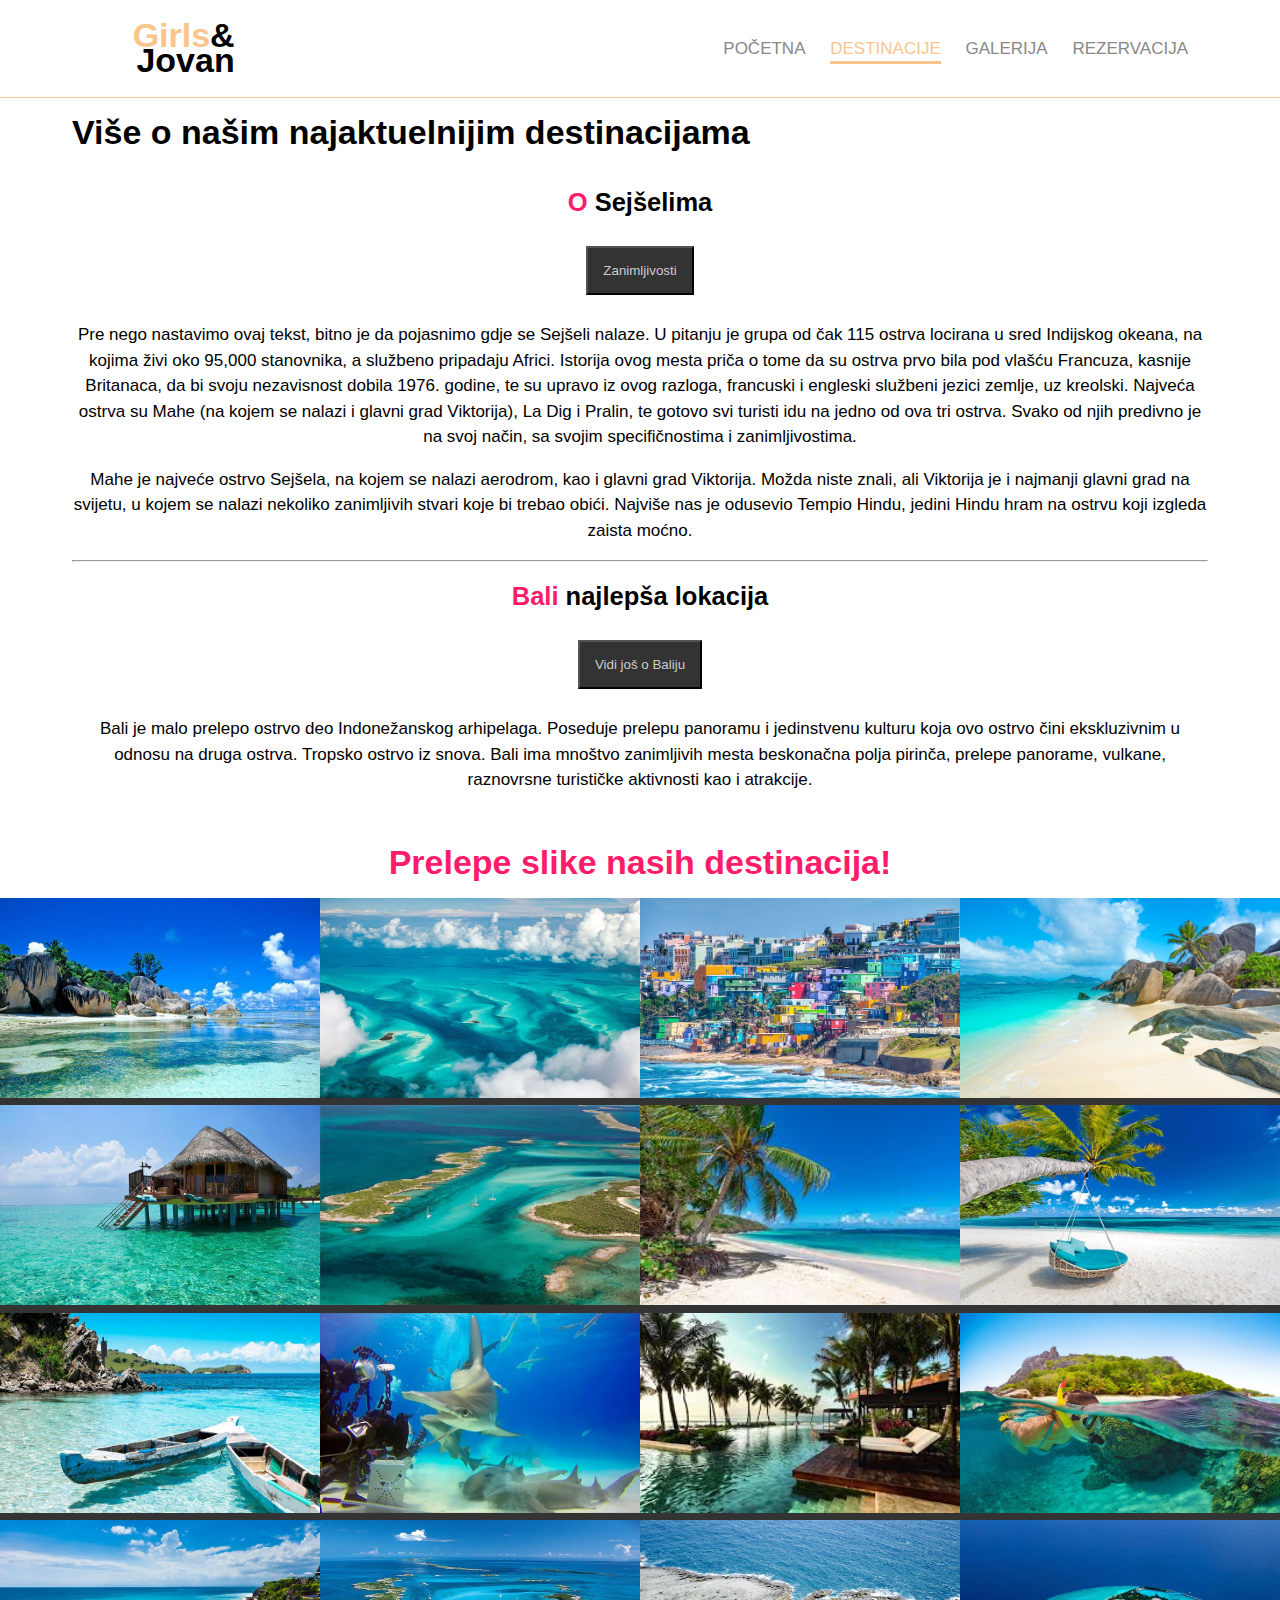
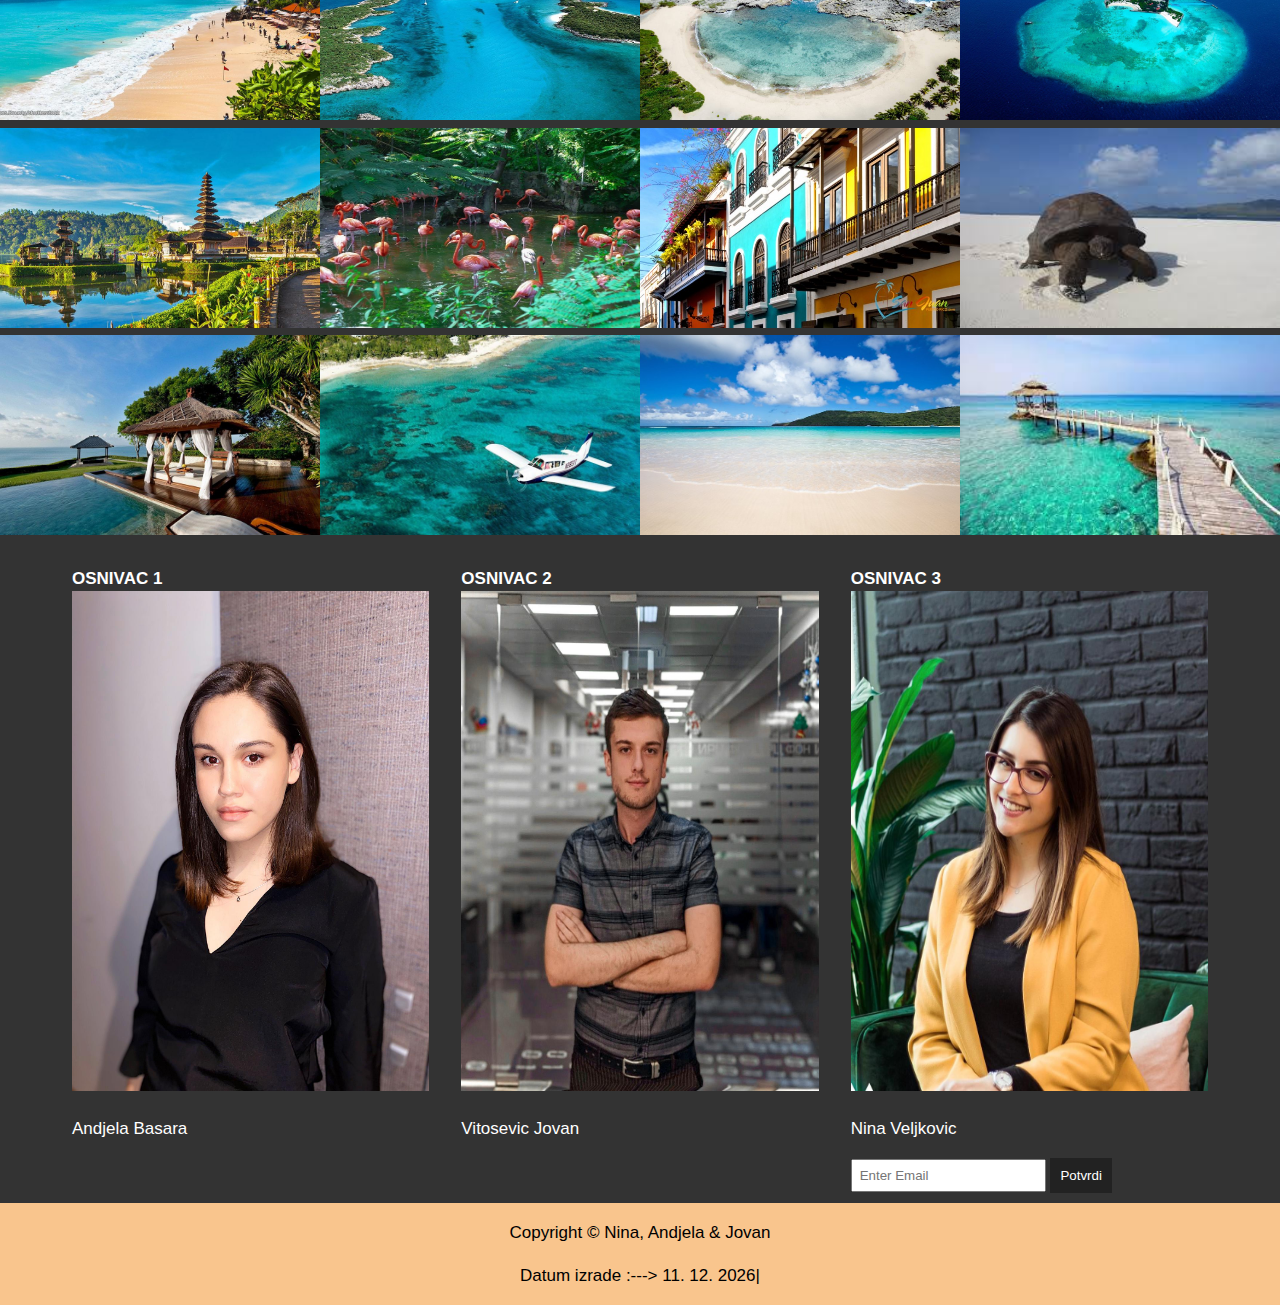
<file: about.html>
<!DOCTYPE html>
<html>
  <head>
    <meta charset="utf-8">
    <title>Girls & Jovan| Destinacije</title>
    <link rel="shorcut icon" href="images/logo.ico">
    <link rel="stylesheet" href="css/flexboxgrid.css">
    <link rel="stylesheet" href="css/font-awesome.css">
    <link rel="stylesheet" href="css/style.css">
  </head>
  <body>
    <!-- HEADER -->
    <header id="main-header">
      <div class="container">
        <div class="row end-sm end-md end-lg center-xs middle-xs middle-sm middle-md middle-lg">
          <div class="col-xs-12 col-sm-2 col-md-2 col-lg-2">
            <h1><span class="primary-text">Girls</span>& Jovan</h1>
          </div>
          <div class="col-xs-12 col-sm-10 col-md-10 col-lg-10">
            <nav id="navbar">
              <ul>
                <li><a href="index.html">Početna</a></li>
                <li class="current"><a href="about.html">Destinacije</a></li>
                <li><a href="gallery.html">Galerija</a></li>
                <li><a href="contact.html">Rezervacija</a></li>
              </ul>
            </nav>
          </div>
        </div>
      </div>
    </header>

    <!-- SUBHEADER -->
    <section id="subheader">
      <div class="container">
        <div class="row">
          <div class="col-xs-12 col-sm-12 col-md-12 col-lg-12">
            <h1>Više o našim najaktuelnijim destinacijama</h1>
          </div>
        </div>
      </div>
    </section>

    <!-- MAIN PAGE -->
    <section id="page" class="about">
      <div class="container">
        <div class="row center-xs center-sm center-md center-lg">
          <div class="col-xs-12 col-sm-12 col-md-12 col-lg-12">
            <h2><span class="primary-text"style="color: #ff1b6b;">O</span> Sejšelima</h2>
            <button id = "ajde" class="pristupi" name="button" type="button">Zanimljivosti</button>
            <p class="pojava">Pre nego nastavimo ovaj tekst, bitno je da pojasnimo gdje se Sejšeli nalaze. U pitanju je grupa od čak 115 ostrva locirana u sred Indijskog okeana, na kojima živi oko 95,000 stanovnika, a službeno pripadaju Africi. Istorija ovog mesta priča o tome da su ostrva prvo bila pod vlašću Francuza, kasnije Britanaca, da bi svoju nezavisnost dobila 1976. godine, te su upravo iz ovog razloga, francuski i engleski službeni jezici zemlje, uz kreolski.
              Najveća ostrva su Mahe (na kojem se nalazi i glavni grad Viktorija), La Dig i Pralin, te gotovo svi turisti idu na jedno od ova tri ostrva. Svako od njih predivno je na svoj način, sa svojim specifičnostima i zanimljivostima.</p>
            <p>Mahe je najveće ostrvo Sejšela, na kojem se nalazi aerodrom, kao i glavni grad Viktorija. Možda niste znali, ali Viktorija je i najmanji glavni grad na svijetu, u kojem se nalazi nekoliko zanimljivih stvari koje bi trebao obići. Najviše nas je odusevio Tempio Hindu, jedini Hindu hram na ostrvu koji izgleda zaista moćno.</p>
            <hr>
            <h2><span class="primary-text" style="color: #ff1b6b;">Bali</span> najlepša lokacija</h2>
            <button id = "molim_te" class="pristupi" name="button" type="button">Vidi još o Baliju</button>
            <p class="pojavaDva" style="display: none;">Pored toga ima i prelepu dzunglu, dugačke peščane plaže, toplu kristalno čistu vodu, prelepe talase i izuzetno ljubazne ljude. Ovde ljudi predstavljaju svakodnevne zajedničke rituale i mnoštvo stvari iz svog svakodnevnog života što će učiniti vaš odmor nezaboravnim. Bali ostrvo Boga u raju kako tamo kažu. pored toga savršena je turistička destinacija da uživate u odmoru sa svojom porodicom kao i sa prijateljima. Ovaj tropski raj ima jedinstvenu mešavinu modernih turističkih objekata u kombinaciji sa bogatom prošlošću. Ljudi odavde su ponosni što su sačuvali svoju jedinstvenu hinduističku kulturu uprkos dominaciji Islama širom Indonezije. Na zapadnoj strani ostrva možemo naći neke od najboljih plaža za surfovanje za sve one koje vole jahanje na talasima i sve one koji žele aktivan odmor. Dok na istočnoj strani ostrva je raj za porodice sa prelepim belim peščanim plažama i prelepim morima.</p>
            <p>Bali je malo prelepo ostrvo deo Indonežanskog arhipelaga. Poseduje prelepu panoramu i jedinstvenu kulturu koja ovo ostrvo čini ekskluzivnim u odnosu na druga ostrva. Tropsko ostrvo iz snova. Bali ima mnoštvo zanimljivih mesta beskonačna polja pirinča, prelepe panorame, vulkane, raznovrsne turističke aktivnosti kao i atrakcije.</p>
          </div>
        </div>
      </div>
    </section>

    <div>
      <h1 style="text-align: center; color: #ff1b6b;">Prelepe slike nasih destinacija!</h1>
    </div>

    <div class="row-dva">
      <div class="column">
        <img src="./images/bali1.jfif" style="height: 200px;">
        <img src="./images/bali2.jfif" style="height: 200px;">
        <img src="./images/bali3.jfif" style="height: 200px;">
        <img src="./images/bali4.jfif" style="height: 200px;">
        <img src="./images/bali5.jfif" style="height: 200px;">
        <img src="./images/bali6.jfif" style="height: 200px;">
      </div>
      <div class="column">
        <img src="./images/bahami7.jpg" style="height: 200px;">
        <img src="./images/bahami8.jpg" style="height: 200px;">
        <img src="./images/bahami9.jpg" style="height: 200px;">
        <img src="./images/bahami10.jpg"style="height: 200px;">
        <img src="./images/bahami11.jpg"style="height: 200px;">
        <img src="./images/bahami12.jpg"style="height: 200px;">
      </div>
      <div class="column">
        <img src="./images/puerto1.jpg"style="height: 200px;">
        <img src="./images/puerto2.jfif"style="height: 200px;">
        <img src="./images/puerto3.jfif"style="height: 200px;">
        <img src="./images/puerto4.jpg"style="height: 200px;">
        <img src="./images/puerto5.jpg"style="height: 200px;">
        <img src="./images/puerto6.jpg"style="height: 200px;">
      </div>
      <div class="column">
        <img src="./images/say1.jpg"style="height: 200px;">
        <img src="./images/say2.jpg"style="height: 200px;">
        <img src="./images/say3.jpg"style="height: 200px;">
        <img src="./images/say4.jpeg"style="height: 200px;">
        <img src="./images/say5.jfif"style="height: 200px;">
        <img src="./images/say6.jfif"style="height: 200px;">
      </div>
    </div>

    

    <!-- COMPANY -->
    <section id="company">
      <div class="container">
        <div class="row">
          <div class="col-xs-12 col-sm-4 col-md-4 col-lg-4">
            <h4>Osnivac 1</h4>
            <img src="./images/1.jpeg" alt="" style="height: 500px;">
            <p>Andjela Basara</p>
          </div>
          <div class="col-xs-12 col-sm-4 col-md-4 col-lg-4">
            <h4>Osnivac 2</h4>
            <img src="./images/3.jpeg" alt="" style="height: 500px;">
            <p>Vitosevic Jovan</p>
          </div>
          <div class="col-xs-12 col-sm-4 col-md-4 col-lg-4">
            <h4>Osnivac 3</h4>
            <img src="./images/2.jpeg" alt="" style="height: 500px;">
            <p>Nina Veljkovic</p>
            <form>
              <input type="text" name="email" placeholder="Enter Email" required>
              <button type="submit" name="button">Potvrdi</button>
            </form>
          </div>
        </div>
      </div>
    </section>

    <!-- FOOTER -->
    <footer id="main-footer">
      <div class="container">
        <div class="row center-xs center-sm center-md center-lg">
          <div class="col-xs-12 col-sm-12 col-md-12 col-lg-12">
            <p>Copyright &copy; Nina, Andjela & Jovan</p>
            <p id = "godina"></p> 
          </div>
        </div>
      </div>
    </footer>

    <script src="./js/index.js"></script>

    <script src="https://code.jquery.com/jquery-3.5.1.js" integrity="sha256-QWo7LDvxbWT2tbbQ97B53yJnYU3WhH/C8ycbRAkjPDc=" crossorigin="anonymous"></script>
    <script>
      $(document).ready(function(){      
        $("#ajde").click(function(){
           $(".pojava").hide(1000);
        });

        $("#molim_te").click(function(){
           $(".pojavaDva").show(1000);
        });
      });
    </script>
    <script src="./js/about.js"></script>
  </body>
</html>
</file>
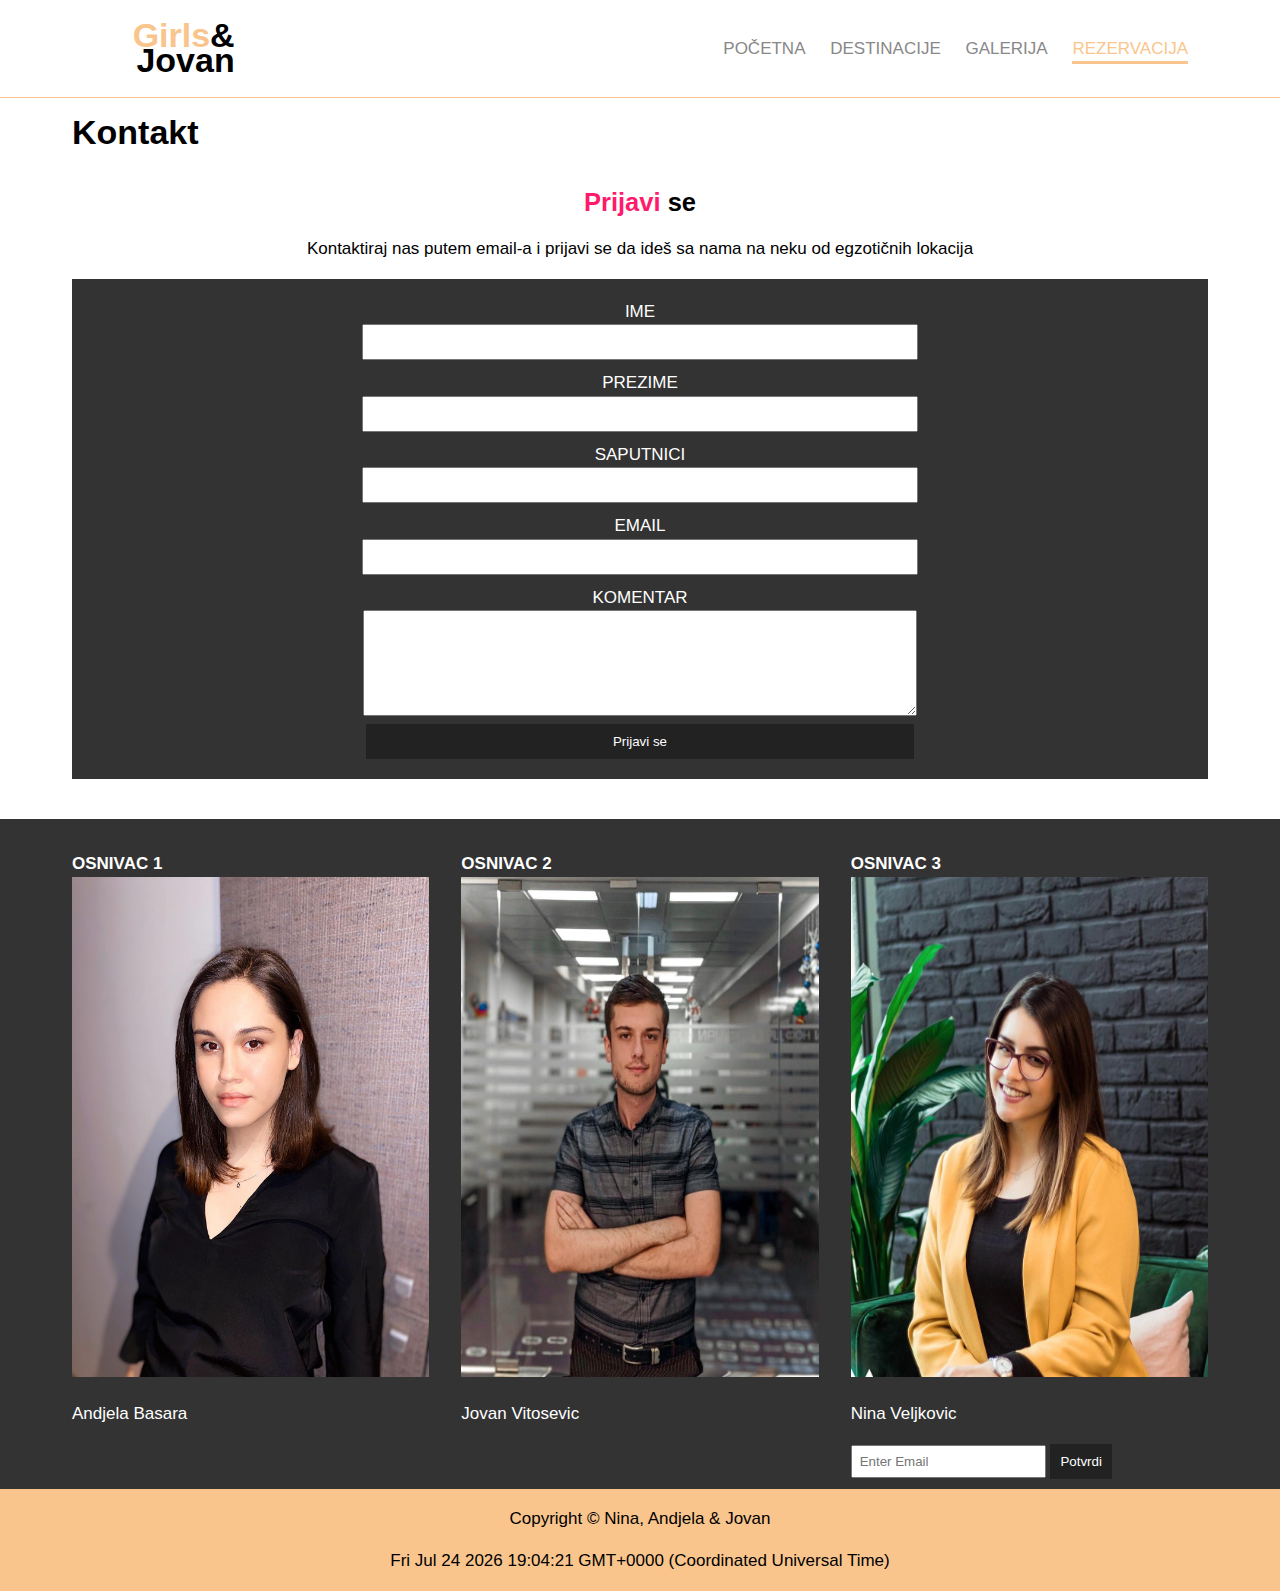
<file: contact.html>
<!DOCTYPE html>
<html>
  <head>
    <meta charset="utf-8">
    <title>Girls & Jovan | Rezervacija</title>
    <link rel="shorcut icon" href="images/logo.ico">
    <link rel="stylesheet" href="css/flexboxgrid.css">
    <link rel="stylesheet" href="css/font-awesome.css">
    <link rel="stylesheet" href="css/style.css">
  </head>
  <body>
    
    <header id="main-header">
      <div class="container">
        <div class="row end-sm end-md end-lg center-xs middle-xs middle-sm middle-md middle-lg">
          <div class="col-xs-12 col-sm-2 col-md-2 col-lg-2">
            <h1><span class="primary-text">Girls</span>& Jovan</h1>
          </div>
          <div class="col-xs-12 col-sm-10 col-md-10 col-lg-10">
            <nav id="navbar">
              <ul>
                <li><a href="index.html">Početna</a></li>
                <li><a href="about.html">Destinacije</a></li>
                <li><a href="gallery.html">Galerija</a></li>
                <li class="current"><a href="contact.html">Rezervacija</a></li>
              </ul>
            </nav>
          </div>
        </div>
      </div>
    </header>

    <!-- SUBHEADER -->
    <section id="subheader">
      <div class="container">
        <div class="row">
          <div class="col-xs-12 col-sm-12 col-md-12 col-lg-12">
            <h1>Kontakt</h1>
          </div>
        </div>
      </div>
    </section>

    <!-- MAIN PAGE -->
    <section id="page" class="contact">
      <div class="container">
        <div class="row center-xs center-sm center-md center-lg">
          <div class="col-xs-12 col-sm-12 col-md-12 col-lg-12">
            <h2><span class="primary-text" style="color: #ff1b6b;">Prijavi </span>se</h2>
            <p>Kontaktiraj nas putem email-a i prijavi se da ideš sa nama na neku od egzotičnih lokacija</p>
            <div id="error"></div>
            <form id="form">
              <div>
                <label for="name">IME</label><br>
                <input id = "name" type="text" name="name" required>
              </div>
              <div>
                <label for="name">PREZIME</label><br>
                <input id = "name" type="text" name="name" required>
              </div>
              <div>
                <label for="name">SAPUTNICI</label><br>
                <input id = "name" type="text" name="name" required>
              </div>
              <div>
                <label for="email">EMAIL</label><br>
                <input id = "email" type="text" name="email" required>
              </div>
              <div>
                <label for="message">KOMENTAR</label><br>
                <textarea id="poruka" name="message"></textarea>
              </div>
              <button type="submit" name="button">Prijavi se</button>
            </form>
          </div>
        </div>
      </div>
    </section>

    <!-- COMPANY -->
    <section id="company">
      <div class="container">
        <div class="row">
          <div class="col-xs-12 col-sm-4 col-md-4 col-lg-4">
            <h4>Osnivac 1</h4>
            <img src="./images/1.jpeg" alt="" style="height: 500px;">
            <p>Andjela Basara</p>
          </div>
          <div class="col-xs-12 col-sm-4 col-md-4 col-lg-4">
            <h4>Osnivac 2</h4>
            <img src="./images/3.jpeg" alt="" style="height: 500px;">
            <p>Jovan Vitosevic</p>
          </div>
          <div class="col-xs-12 col-sm-4 col-md-4 col-lg-4">
            <h4>Osnivac 3</h4>
            <img src="./images/2.jpeg" alt="" style="height: 500px;">
            <p>Nina Veljkovic</p>
            <form>
              <input type="text" name="email" placeholder="Enter Email" required>
              <button type="submit" name="button">Potvrdi</button>
            </form>
          </div>
        </div>
      </div>
    </section>

    <!-- FOOTER -->
    <footer id="main-footer">
      <div class="container">
        <div class="row center-xs center-sm center-md center-lg">
          <div class="col-xs-12 col-sm-12 col-md-12 col-lg-12">
            <p>Copyright &copy; Nina, Andjela & Jovan</p>
            <p id = "godina"></p> 
          </div>
        </div>
      </div>
    </footer>

    <script src="./js/index.js"></script>
    <script src="./js/contact.js"></script>
  </body>
</html>
</file>
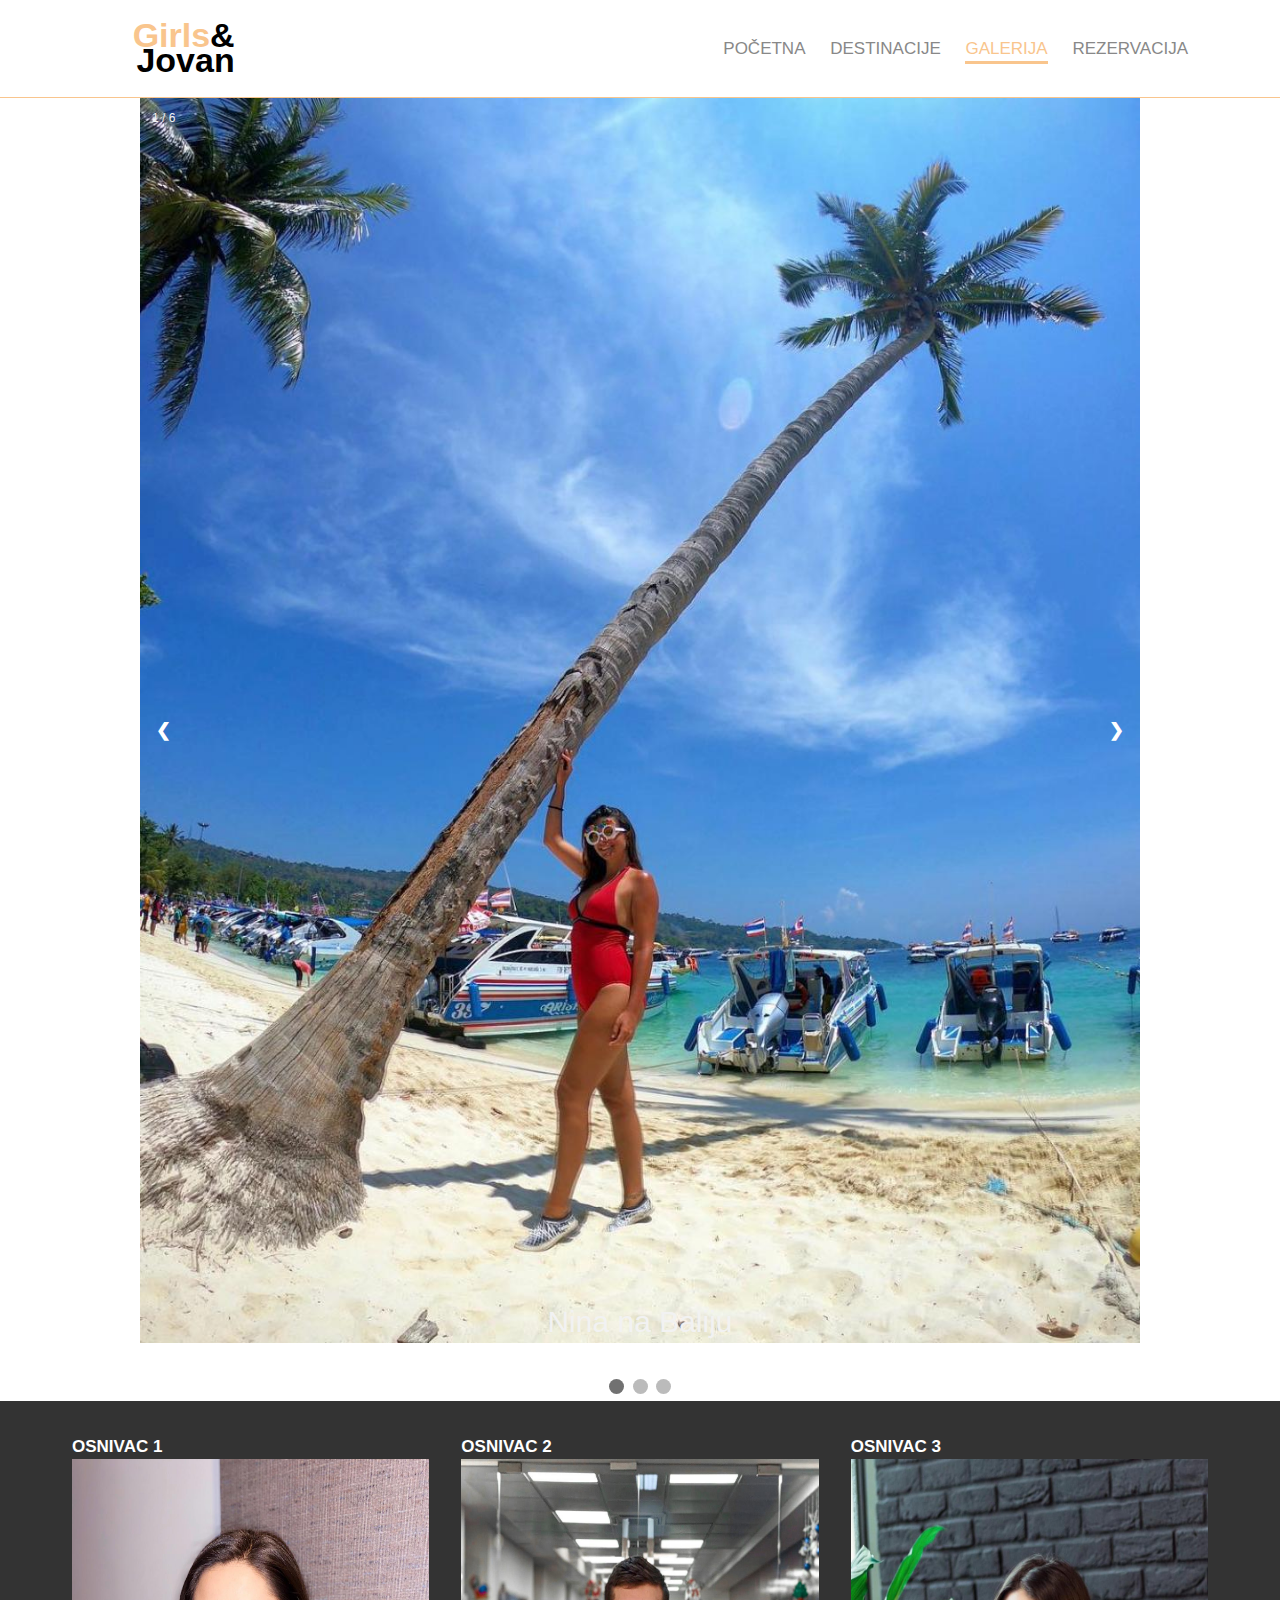
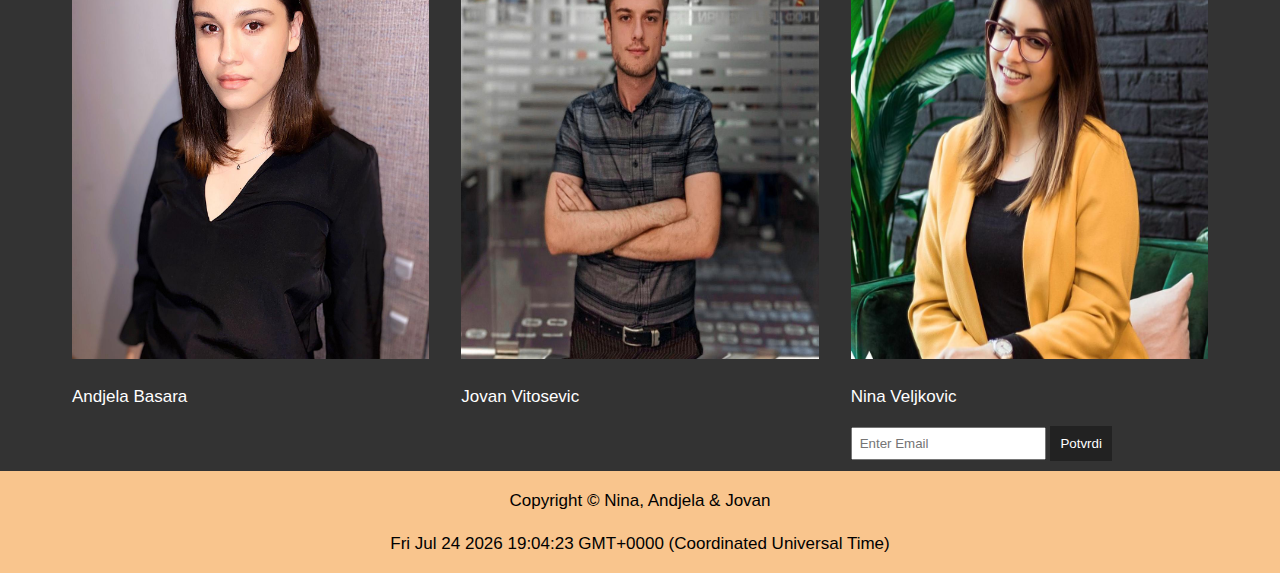
<file: gallery.html>
<!DOCTYPE html>
<html>
  <head>
    <meta charset="utf-8">
    <title>Girls & Jovan | Galerija</title>
    <link rel="shorcut icon" href="images/logo.ico">
    <link rel="stylesheet" href="css/flexboxgrid.css">
    <link rel="stylesheet" href="css/font-awesome.css">
    <link rel="stylesheet" href="css/style.css">
    <link rel="stylesheet" href="css/gallery.css">
  </head>
  <body>
    <!-- HEADER -->
    <header id="main-header">
      <div class="container">
        <div class="row end-sm end-md end-lg center-xs middle-xs middle-sm middle-md middle-lg">
          <div class="col-xs-12 col-sm-2 col-md-2 col-lg-2">
            <h1><span class="primary-text">Girls</span>& Jovan</h1>
          </div>
          <div class="col-xs-12 col-sm-10 col-md-10 col-lg-10">
            <nav id="navbar">
              <ul>
                <li><a href="index.html">Početna</a></li>
                <li><a href="about.html">Destinacije</a></li>
                <li class="current"><a href="gallery.html">Galerija</a></li>
                <li><a href="contact.html">Rezervacija</a></li>
              </ul>
            </nav>
          </div>
        </div>
      </div>
    </header>

    <!-- Slideshow container -->
<div class="slideshow-container">

  <!-- Full-width images with number and caption text -->
  <div class="mySlides fade">
    <div class="numbertext">1 / 6</div>
    <img src="./images/nina2.jpeg" style="width:100%">
    <div class="text">Nina na Baliju</div>
  </div>

  <div class="mySlides fade">
    <div class="numbertext">2 / 6</div>
    <img src="./images/jovan1.jpeg" style="width:100%">
    <div class="text">Jovan na Bahamima</div>
  </div>

  <div class="mySlides fade">
    <div class="numbertext">3 / 6</div>
    <img src="./images/basara1.jpeg" style="width:100%">
    <div class="text">Andjela na Bora-Bori</div>
  </div>

  <div class="mySlides fade">
    <div class="numbertext">4 / 4</div>
    <img src="./images/nina1.jpeg" style="width:100%">
    <div class="text">Nina na Tajlandu </div>
  </div>

  <div class="mySlides fade">
    <div class="numbertext">5 / 6</div>
    <img src="./images/nina3.jpeg" style="width:100%">
    <div class="text">Nina na Sajselima</div>
  </div>

  <div class="mySlides fade">
    <div class="numbertext">6 / 6</div>
    <img src="./images/nina4.jpeg" style="width:100%">
    <div class="text">Nina na Filipinima</div>
  </div>

  <!-- Next and previous buttons -->
  <a class="prev" onclick="plusSlides(-1)">&#10094;</a>
  <a class="next" onclick="plusSlides(1)">&#10095;</a>
</div>
<br>

<!-- The dots/circles -->
<div style="text-align:center">
  <span class="dot" onclick="currentSlide(1)"></span>
  <span class="dot" onclick="currentSlide(2)"></span>
  <span class="dot" onclick="currentSlide(3)"></span>
</div>

    <!-- COMPANY -->
    <section id="company">
      <div class="container">
        <div class="row">
          <div class="col-xs-12 col-sm-4 col-md-4 col-lg-4">
            <h4>Osnivac 1</h4>
            <img src="./images/1.jpeg" alt="" style="height: 500px;">
            <p>Andjela Basara</p>
          </div>
          <div class="col-xs-12 col-sm-4 col-md-4 col-lg-4">
            <h4>Osnivac 2</h4>
            <img src="./images/3.jpeg" alt="" style="height: 500px;">
            <p>Jovan Vitosevic</p>
          </div>
          <div class="col-xs-12 col-sm-4 col-md-4 col-lg-4">
            <h4>Osnivac 3</h4>
            <img src="./images/2.jpeg" alt="" style="height: 500px;">
            <p>Nina Veljkovic</p>
            <form>
              <input type="text" name="email" placeholder="Enter Email" required>
              <button type="submit" name="button">Potvrdi</button>
            </form>
          </div>
        </div>
      </div>
    </section>

    <!-- FOOTER -->
    <footer id="main-footer">
      <div class="container">
        <div class="row center-xs center-sm center-md center-lg">
          <div class="col-xs-12 col-sm-12 col-md-12 col-lg-12">
            <p>Copyright &copy; Nina, Andjela & Jovan</p>
            <p id = "godina"></p> 
          </div>
        </div>
      </div>
    </footer>

    <script src="./js/index.js"></script>

    <script>
      var slideIndex = 1;
      showSlides(slideIndex);

      // Next/previous controls
      function plusSlides(n) {
        showSlides(slideIndex += n);
      }

      // Thumbnail image controls
      function currentSlide(n) {
        showSlides(slideIndex = n);
      }

      function showSlides(n) {
        var i;
        var slides = document.getElementsByClassName("mySlides");
        var dots = document.getElementsByClassName("dot");
        if (n > slides.length) {slideIndex = 1}
        if (n < 1) {slideIndex = slides.length}
        for (i = 0; i < slides.length; i++) {
            slides[i].style.display = "none";
        }
        for (i = 0; i < dots.length; i++) {
            dots[i].className = dots[i].className.replace(" active", "");
        }
        slides[slideIndex-1].style.display = "block";
        dots[slideIndex-1].className += " active";
      }
    </script>

  </body>
</html>
</file>
<file: css/flexboxgrid.css>
/* Uncomment and set these variables to customize the grid. */

.container-fluid {
  margin-right: auto;
  margin-left: auto;
  padding-right: 2rem;
  padding-left: 2rem;
}

.row {
  box-sizing: border-box;
  display: -ms-flexbox;
  display: -webkit-box;
  display: flex;
  -ms-flex: 0 1 auto;
  -webkit-box-flex: 0;
  flex: 0 1 auto;
  -ms-flex-direction: row;
  -webkit-box-orient: horizontal;
  -webkit-box-direction: normal;
  flex-direction: row;
  -ms-flex-wrap: wrap;
  flex-wrap: wrap;
  margin-right: -1rem;
  margin-left: -1rem;
}

.row.reverse {
  -ms-flex-direction: row-reverse;
  -webkit-box-orient: horizontal;
  -webkit-box-direction: reverse;
  flex-direction: row-reverse;
}

.col.reverse {
  -ms-flex-direction: column-reverse;
  -webkit-box-orient: vertical;
  -webkit-box-direction: reverse;
  flex-direction: column-reverse;
}

.col-xs,
.col-xs-1,
.col-xs-2,
.col-xs-3,
.col-xs-4,
.col-xs-5,
.col-xs-6,
.col-xs-7,
.col-xs-8,
.col-xs-9,
.col-xs-10,
.col-xs-11,
.col-xs-12 {
  box-sizing: border-box;
  -ms-flex: 0 0 auto;
  -webkit-box-flex: 0;
  flex: 0 0 auto;
  padding-right: 1rem;
  padding-left: 1rem;
}

.col-xs {
  -webkit-flex-grow: 1;
  -ms-flex-positive: 1;
  -webkit-box-flex: 1;
  flex-grow: 1;
  -ms-flex-preferred-size: 0;
  flex-basis: 0;
  max-width: 100%;
}

.col-xs-1 {
  -ms-flex-preferred-size: 8.333%;
  flex-basis: 8.333%;
  max-width: 8.333%;
}

.col-xs-2 {
  -ms-flex-preferred-size: 16.667%;
  flex-basis: 16.667%;
  max-width: 16.667%;
}

.col-xs-3 {
  -ms-flex-preferred-size: 25%;
  flex-basis: 25%;
  max-width: 25%;
}

.col-xs-4 {
  -ms-flex-preferred-size: 33.333%;
  flex-basis: 33.333%;
  max-width: 33.333%;
}

.col-xs-5 {
  -ms-flex-preferred-size: 41.667%;
  flex-basis: 41.667%;
  max-width: 41.667%;
}

.col-xs-6 {
  -ms-flex-preferred-size: 50%;
  flex-basis: 50%;
  max-width: 50%;
}

.col-xs-7 {
  -ms-flex-preferred-size: 58.333%;
  flex-basis: 58.333%;
  max-width: 58.333%;
}

.col-xs-8 {
  -ms-flex-preferred-size: 66.667%;
  flex-basis: 66.667%;
  max-width: 66.667%;
}

.col-xs-9 {
  -ms-flex-preferred-size: 75%;
  flex-basis: 75%;
  max-width: 75%;
}

.col-xs-10 {
  -ms-flex-preferred-size: 83.333%;
  flex-basis: 83.333%;
  max-width: 83.333%;
}

.col-xs-11 {
  -ms-flex-preferred-size: 91.667%;
  flex-basis: 91.667%;
  max-width: 91.667%;
}

.col-xs-12 {
  -ms-flex-preferred-size: 100%;
  flex-basis: 100%;
  max-width: 100%;
}

.col-xs-offset-1 {
  margin-left: 8.333%;
}

.col-xs-offset-2 {
  margin-left: 16.667%;
}

.col-xs-offset-3 {
  margin-left: 25%;
}

.col-xs-offset-4 {
  margin-left: 33.333%;
}

.col-xs-offset-5 {
  margin-left: 41.667%;
}

.col-xs-offset-6 {
  margin-left: 50%;
}

.col-xs-offset-7 {
  margin-left: 58.333%;
}

.col-xs-offset-8 {
  margin-left: 66.667%;
}

.col-xs-offset-9 {
  margin-left: 75%;
}

.col-xs-offset-10 {
  margin-left: 83.333%;
}

.col-xs-offset-11 {
  margin-left: 91.667%;
}

.start-xs {
  -ms-flex-pack: start;
  -webkit-box-pack: start;
  justify-content: flex-start;
  text-align: start;
}

.center-xs {
  -ms-flex-pack: center;
  -webkit-box-pack: center;
  justify-content: center;
  text-align: center;
}

.end-xs {
  -ms-flex-pack: end;
  -webkit-box-pack: end;
  justify-content: flex-end;
  text-align: end;
}

.top-xs {
  -ms-flex-align: start;
  -webkit-box-align: start;
  align-items: flex-start;
}

.middle-xs {
  -ms-flex-align: center;
  -webkit-box-align: center;
  align-items: center;
}

.bottom-xs {
  -ms-flex-align: end;
  -webkit-box-align: end;
  align-items: flex-end;
}

.around-xs {
  -ms-flex-pack: distribute;
  justify-content: space-around;
}

.between-xs {
  -ms-flex-pack: justify;
  -webkit-box-pack: justify;
  justify-content: space-between;
}

.first-xs {
  -ms-flex-order: -1;
  -webkit-box-ordinal-group: 0;
  order: -1;
}

.last-xs {
  -ms-flex-order: 1;
  -webkit-box-ordinal-group: 2;
  order: 1;
}

@media only screen and (min-width: 48em) {
  .container {
    width: 46rem;
  }

  .col-sm,
  .col-sm-1,
  .col-sm-2,
  .col-sm-3,
  .col-sm-4,
  .col-sm-5,
  .col-sm-6,
  .col-sm-7,
  .col-sm-8,
  .col-sm-9,
  .col-sm-10,
  .col-sm-11,
  .col-sm-12 {
    box-sizing: border-box;
    -ms-flex: 0 0 auto;
    -webkit-box-flex: 0;
    flex: 0 0 auto;
    padding-right: 1rem;
    padding-left: 1rem;
  }

  .col-sm {
    -webkit-flex-grow: 1;
    -ms-flex-positive: 1;
    -webkit-box-flex: 1;
    flex-grow: 1;
    -ms-flex-preferred-size: 0;
    flex-basis: 0;
    max-width: 100%;
  }

  .col-sm-1 {
    -ms-flex-preferred-size: 8.333%;
    flex-basis: 8.333%;
    max-width: 8.333%;
  }

  .col-sm-2 {
    -ms-flex-preferred-size: 16.667%;
    flex-basis: 16.667%;
    max-width: 16.667%;
  }

  .col-sm-3 {
    -ms-flex-preferred-size: 25%;
    flex-basis: 25%;
    max-width: 25%;
  }

  .col-sm-4 {
    -ms-flex-preferred-size: 33.333%;
    flex-basis: 33.333%;
    max-width: 33.333%;
  }

  .col-sm-5 {
    -ms-flex-preferred-size: 41.667%;
    flex-basis: 41.667%;
    max-width: 41.667%;
  }

  .col-sm-6 {
    -ms-flex-preferred-size: 50%;
    flex-basis: 50%;
    max-width: 50%;
  }

  .col-sm-7 {
    -ms-flex-preferred-size: 58.333%;
    flex-basis: 58.333%;
    max-width: 58.333%;
  }

  .col-sm-8 {
    -ms-flex-preferred-size: 66.667%;
    flex-basis: 66.667%;
    max-width: 66.667%;
  }

  .col-sm-9 {
    -ms-flex-preferred-size: 75%;
    flex-basis: 75%;
    max-width: 75%;
  }

  .col-sm-10 {
    -ms-flex-preferred-size: 83.333%;
    flex-basis: 83.333%;
    max-width: 83.333%;
  }

  .col-sm-11 {
    -ms-flex-preferred-size: 91.667%;
    flex-basis: 91.667%;
    max-width: 91.667%;
  }

  .col-sm-12 {
    -ms-flex-preferred-size: 100%;
    flex-basis: 100%;
    max-width: 100%;
  }

  .col-sm-offset-1 {
    margin-left: 8.333%;
  }

  .col-sm-offset-2 {
    margin-left: 16.667%;
  }

  .col-sm-offset-3 {
    margin-left: 25%;
  }

  .col-sm-offset-4 {
    margin-left: 33.333%;
  }

  .col-sm-offset-5 {
    margin-left: 41.667%;
  }

  .col-sm-offset-6 {
    margin-left: 50%;
  }

  .col-sm-offset-7 {
    margin-left: 58.333%;
  }

  .col-sm-offset-8 {
    margin-left: 66.667%;
  }

  .col-sm-offset-9 {
    margin-left: 75%;
  }

  .col-sm-offset-10 {
    margin-left: 83.333%;
  }

  .col-sm-offset-11 {
    margin-left: 91.667%;
  }

  .start-sm {
    -ms-flex-pack: start;
    -webkit-box-pack: start;
    justify-content: flex-start;
    text-align: start;
  }

  .center-sm {
    -ms-flex-pack: center;
    -webkit-box-pack: center;
    justify-content: center;
    text-align: center;
  }

  .end-sm {
    -ms-flex-pack: end;
    -webkit-box-pack: end;
    justify-content: flex-end;
    text-align: end;
  }

  .top-sm {
    -ms-flex-align: start;
    -webkit-box-align: start;
    align-items: flex-start;
  }

  .middle-sm {
    -ms-flex-align: center;
    -webkit-box-align: center;
    align-items: center;
  }

  .bottom-sm {
    -ms-flex-align: end;
    -webkit-box-align: end;
    align-items: flex-end;
  }

  .around-sm {
    -ms-flex-pack: distribute;
    justify-content: space-around;
  }

  .between-sm {
    -ms-flex-pack: justify;
    -webkit-box-pack: justify;
    justify-content: space-between;
  }

  .first-sm {
    -ms-flex-order: -1;
    -webkit-box-ordinal-group: 0;
    order: -1;
  }

  .last-sm {
    -ms-flex-order: 1;
    -webkit-box-ordinal-group: 2;
    order: 1;
  }
}

@media only screen and (min-width: 62em) {
  .container {
    width: 61rem;
  }

  .col-md,
  .col-md-1,
  .col-md-2,
  .col-md-3,
  .col-md-4,
  .col-md-5,
  .col-md-6,
  .col-md-7,
  .col-md-8,
  .col-md-9,
  .col-md-10,
  .col-md-11,
  .col-md-12 {
    box-sizing: border-box;
    -ms-flex: 0 0 auto;
    -webkit-box-flex: 0;
    flex: 0 0 auto;
    padding-right: 1rem;
    padding-left: 1rem;
  }

  .col-md {
    -webkit-flex-grow: 1;
    -ms-flex-positive: 1;
    -webkit-box-flex: 1;
    flex-grow: 1;
    -ms-flex-preferred-size: 0;
    flex-basis: 0;
    max-width: 100%;
  }

  .col-md-1 {
    -ms-flex-preferred-size: 8.333%;
    flex-basis: 8.333%;
    max-width: 8.333%;
  }

  .col-md-2 {
    -ms-flex-preferred-size: 16.667%;
    flex-basis: 16.667%;
    max-width: 16.667%;
  }

  .col-md-3 {
    -ms-flex-preferred-size: 25%;
    flex-basis: 25%;
    max-width: 25%;
  }

  .col-md-4 {
    -ms-flex-preferred-size: 33.333%;
    flex-basis: 33.333%;
    max-width: 33.333%;
  }

  .col-md-5 {
    -ms-flex-preferred-size: 41.667%;
    flex-basis: 41.667%;
    max-width: 41.667%;
  }

  .col-md-6 {
    -ms-flex-preferred-size: 50%;
    flex-basis: 50%;
    max-width: 50%;
  }

  .col-md-7 {
    -ms-flex-preferred-size: 58.333%;
    flex-basis: 58.333%;
    max-width: 58.333%;
  }

  .col-md-8 {
    -ms-flex-preferred-size: 66.667%;
    flex-basis: 66.667%;
    max-width: 66.667%;
  }

  .col-md-9 {
    -ms-flex-preferred-size: 75%;
    flex-basis: 75%;
    max-width: 75%;
  }

  .col-md-10 {
    -ms-flex-preferred-size: 83.333%;
    flex-basis: 83.333%;
    max-width: 83.333%;
  }

  .col-md-11 {
    -ms-flex-preferred-size: 91.667%;
    flex-basis: 91.667%;
    max-width: 91.667%;
  }

  .col-md-12 {
    -ms-flex-preferred-size: 100%;
    flex-basis: 100%;
    max-width: 100%;
  }

  .col-md-offset-1 {
    margin-left: 8.333%;
  }

  .col-md-offset-2 {
    margin-left: 16.667%;
  }

  .col-md-offset-3 {
    margin-left: 25%;
  }

  .col-md-offset-4 {
    margin-left: 33.333%;
  }

  .col-md-offset-5 {
    margin-left: 41.667%;
  }

  .col-md-offset-6 {
    margin-left: 50%;
  }

  .col-md-offset-7 {
    margin-left: 58.333%;
  }

  .col-md-offset-8 {
    margin-left: 66.667%;
  }

  .col-md-offset-9 {
    margin-left: 75%;
  }

  .col-md-offset-10 {
    margin-left: 83.333%;
  }

  .col-md-offset-11 {
    margin-left: 91.667%;
  }

  .start-md {
    -ms-flex-pack: start;
    -webkit-box-pack: start;
    justify-content: flex-start;
    text-align: start;
  }

  .center-md {
    -ms-flex-pack: center;
    -webkit-box-pack: center;
    justify-content: center;
    text-align: center;
  }

  .end-md {
    -ms-flex-pack: end;
    -webkit-box-pack: end;
    justify-content: flex-end;
    text-align: end;
  }

  .top-md {
    -ms-flex-align: start;
    -webkit-box-align: start;
    align-items: flex-start;
  }

  .middle-md {
    -ms-flex-align: center;
    -webkit-box-align: center;
    align-items: center;
  }

  .bottom-md {
    -ms-flex-align: end;
    -webkit-box-align: end;
    align-items: flex-end;
  }

  .around-md {
    -ms-flex-pack: distribute;
    justify-content: space-around;
  }

  .between-md {
    -ms-flex-pack: justify;
    -webkit-box-pack: justify;
    justify-content: space-between;
  }

  .first-md {
    -ms-flex-order: -1;
    -webkit-box-ordinal-group: 0;
    order: -1;
  }

  .last-md {
    -ms-flex-order: 1;
    -webkit-box-ordinal-group: 2;
    order: 1;
  }
}

@media only screen and (min-width: 75em) {
  .container {
    width: 71rem;
  }

  .col-lg,
  .col-lg-1,
  .col-lg-2,
  .col-lg-3,
  .col-lg-4,
  .col-lg-5,
  .col-lg-6,
  .col-lg-7,
  .col-lg-8,
  .col-lg-9,
  .col-lg-10,
  .col-lg-11,
  .col-lg-12 {
    box-sizing: border-box;
    -ms-flex: 0 0 auto;
    -webkit-box-flex: 0;
    flex: 0 0 auto;
    padding-right: 1rem;
    padding-left: 1rem;
  }

  .col-lg {
    -webkit-flex-grow: 1;
    -ms-flex-positive: 1;
    -webkit-box-flex: 1;
    flex-grow: 1;
    -ms-flex-preferred-size: 0;
    flex-basis: 0;
    max-width: 100%;
  }

  .col-lg-1 {
    -ms-flex-preferred-size: 8.333%;
    flex-basis: 8.333%;
    max-width: 8.333%;
  }

  .col-lg-2 {
    -ms-flex-preferred-size: 16.667%;
    flex-basis: 16.667%;
    max-width: 16.667%;
  }

  .col-lg-3 {
    -ms-flex-preferred-size: 25%;
    flex-basis: 25%;
    max-width: 25%;
  }

  .col-lg-4 {
    -ms-flex-preferred-size: 33.333%;
    flex-basis: 33.333%;
    max-width: 33.333%;
  }

  .col-lg-5 {
    -ms-flex-preferred-size: 41.667%;
    flex-basis: 41.667%;
    max-width: 41.667%;
  }

  .col-lg-6 {
    -ms-flex-preferred-size: 50%;
    flex-basis: 50%;
    max-width: 50%;
  }

  .col-lg-7 {
    -ms-flex-preferred-size: 58.333%;
    flex-basis: 58.333%;
    max-width: 58.333%;
  }

  .col-lg-8 {
    -ms-flex-preferred-size: 66.667%;
    flex-basis: 66.667%;
    max-width: 66.667%;
  }

  .col-lg-9 {
    -ms-flex-preferred-size: 75%;
    flex-basis: 75%;
    max-width: 75%;
  }

  .col-lg-10 {
    -ms-flex-preferred-size: 83.333%;
    flex-basis: 83.333%;
    max-width: 83.333%;
  }

  .col-lg-11 {
    -ms-flex-preferred-size: 91.667%;
    flex-basis: 91.667%;
    max-width: 91.667%;
  }

  .col-lg-12 {
    -ms-flex-preferred-size: 100%;
    flex-basis: 100%;
    max-width: 100%;
  }

  .col-lg-offset-1 {
    margin-left: 8.333%;
  }

  .col-lg-offset-2 {
    margin-left: 16.667%;
  }

  .col-lg-offset-3 {
    margin-left: 25%;
  }

  .col-lg-offset-4 {
    margin-left: 33.333%;
  }

  .col-lg-offset-5 {
    margin-left: 41.667%;
  }

  .col-lg-offset-6 {
    margin-left: 50%;
  }

  .col-lg-offset-7 {
    margin-left: 58.333%;
  }

  .col-lg-offset-8 {
    margin-left: 66.667%;
  }

  .col-lg-offset-9 {
    margin-left: 75%;
  }

  .col-lg-offset-10 {
    margin-left: 83.333%;
  }

  .col-lg-offset-11 {
    margin-left: 91.667%;
  }

  .start-lg {
    -ms-flex-pack: start;
    -webkit-box-pack: start;
    justify-content: flex-start;
    text-align: start;
  }

  .center-lg {
    -ms-flex-pack: center;
    -webkit-box-pack: center;
    justify-content: center;
    text-align: center;
  }

  .end-lg {
    -ms-flex-pack: end;
    -webkit-box-pack: end;
    justify-content: flex-end;
    text-align: end;
  }

  .top-lg {
    -ms-flex-align: start;
    -webkit-box-align: start;
    align-items: flex-start;
  }

  .middle-lg {
    -ms-flex-align: center;
    -webkit-box-align: center;
    align-items: center;
  }

  .bottom-lg {
    -ms-flex-align: end;
    -webkit-box-align: end;
    align-items: flex-end;
  }

  .around-lg {
    -ms-flex-pack: distribute;
    justify-content: space-around;
  }

  .between-lg {
    -ms-flex-pack: justify;
    -webkit-box-pack: justify;
    justify-content: space-between;
  }

  .first-lg {
    -ms-flex-order: -1;
    -webkit-box-ordinal-group: 0;
    order: -1;
  }

  .last-lg {
    -ms-flex-order: 1;
    -webkit-box-ordinal-group: 2;
    order: 1;
  }
}
</file>
<file: css/style.css>
body{
  font-family:'Open-sans', sans-serif;
  font-size:17px;
  line-height:1.5em;
  margin:0;
  padding:0;
}

img{
  width:100%;
  transition: transform 0.5s;
}

img:hover{
  transform: scale(1.1);
  opacity: 0,9;
}

.container{
  margin:auto;
}

/* COMMON CLASSES */
.primary-text{
  color:#F9C58D;
}

.primary-background{
  background:#F9C58D;
}

/* HEADER */
#main-header{
  border-bottom:1px solid #F9C58D;
}

/* NAVBAR */
#navbar{
  text-transform:uppercase;
}

#navbar li{
  display:inline;
  padding-right:20px;
  list-style:none;
}

#navbar a{
  text-decoration:none;
  color:#888;
}

#navbar li.current a, #navbar a:hover{
  color:#F9C58D;
  border-bottom: 3px solid #F9C58D;
  padding-bottom:3px;
}

/* SHOWCASE */
#showcase{
  background:url('../images/background.jpeg') no-repeat center center;
  border-bottom:1px solid #F9C58D;
  margin-bottom:30px;
}

#showcase .row{
  height:600px;
}

#showcase h1{
  font-size:50px;
  margin:0;
  padding-bottom:20px;
}

#showcase p{
  color:#ccc;
  margin:0;
}

#showcase .showcase-content{
  background: #ff0f7b;
  color:#fff;
  border-radius:90px;
  padding:40px;
  opacity:0.5;
}

/* FEATURES */
#features h2{
  font-size:35px;
  margin:0;
  padding-bottom:10px;
}

#features p{
  color:#ff0f7b;
  margin:0;
  margin-bottom:40px;
}

#features .fa{
  font-size:60px;
  color:#F9C58D;
}

.pristupi{
  margin: 10px;
  padding: 15px;
  background-color: #333;
  color: #ccc;
}

/* INFO */
#info{
  padding: 20px;
  background:#333 url('../images/info-bg.jpg') no-repeat;
  color:#ff0f7b;
}

#info h2{
  font-size:35px;
  margin:0;
  padding-bottom:10px;
}

#info ul{
  list-style:none;
  padding:0;
}

#info li{
  line-height:2em;
  font-size:20px;
}

/* COMPANY */
#company{
  background:#333;
  color:#fff;
  padding:10px 0;
}

#company h4{
  text-transform:uppercase;
  margin-bottom:0;
}

#company ul{
  padding:0;
  list-style:none;
  line-height:2em;
}

#company input[type="text"]{
  padding:7px;
}

#company button{
  background:#222;
  color:#fff;
  padding:10px;
  border:0;
}

/* FOOTER */
#main-footer{
  background:#F9C58D;
  color:rgb(0, 0, 0);
}

/* PAGE */
#page{
  margin-bottom:40px;
}

/* SERVICES */
.services ul li{
  list-style:none;
  padding:10px;
}

.services ul li:nth-child(odd){
  background:#333;
  color:#fff;
}

.services ul li:nth-child(even){
  background: orangered;
  color:#fff;
}

/* CONTACT */
.contact form{
  background:#333;
  color:#fff;
  padding:20px;
}

.contact form input[type="text"]{
  width:50%;
  height:30px;
  margin-bottom:10px;
}

.contact form textarea{
  width:50%;
  height:100px;
}

.contact form button{
  width:50%;
  padding:10px 0;
  border:0;
  background:#222;
  color:#fff;
}

.contact form label{
  text-transform:uppercase;
}

.row > .column {
  padding: 0 8px;
}

.row:after {
  content: "";
  display: table;
  clear: both;
}

/* Create four equal columns that floats next to eachother */
.column {
  float: left;
  width: 25%;
}

/* The Modal (background) */
.modal {
  display: none;
  position: fixed;
  z-index: 1;
  padding-top: 100px;
  left: 0;
  top: 0;
  width: 100%;
  height: 100%;
  overflow: auto;
  background-color: black;
}

/* Modal Content */
.modal-content {
  position: relative;
  background-color: #fefefe;
  margin: auto;
  padding: 0;
  width: 90%;
  max-width: 1200px;
}

/* The Close Button */
.close {
  color: white;
  position: absolute;
  top: 10px;
  right: 25px;
  font-size: 35px;
  font-weight: bold;
}

.close:hover,
.close:focus {
  color: #999;
  text-decoration: none;
  cursor: pointer;
}

/* Hide the slides by default */
.mySlides {
  display: none;
}

/* Next & previous buttons */
.prev,
.next {
  cursor: pointer;
  position: absolute;
  top: 50%;
  width: auto;
  padding: 16px;
  margin-top: -50px;
  color: white;
  font-weight: bold;
  font-size: 20px;
  transition: 0.6s ease;
  border-radius: 0 3px 3px 0;
  user-select: none;
  -webkit-user-select: none;
}

/* Position the "next button" to the right */
.next {
  right: 0;
  border-radius: 3px 0 0 3px;
}

/* On hover, add a black background color with a little bit see-through */
.prev:hover,
.next:hover {
  background-color: rgba(0, 0, 0, 0.8);
}

/* Number text (1/3 etc) */
.numbertext {
  color: #000000;
  font-size: 12px;
  padding: 8px 12px;
  position: absolute;
  top: 0;
}

/* Caption text */
.caption-container {
  text-align: center;
  background-color: black;
  padding: 2px 16px;
  color: white;
}

img.demo {
  opacity: 0.6;
}

.active,
.demo:hover {
  opacity: 1;
}

img.hover-shadow {
  transition: 0.3s;
}

.hover-shadow:hover {
  box-shadow: 0 4px 8px 0 rgba(0, 0, 0, 0.2), 0 6px 20px 0 rgba(0, 0, 0, 0.19);
}

/* MEDIA QUERIES */
@media(max-width:800px){
  #showcase h1{
    font-size:30px;
  }
}

@media(max-width:500px){
  #showcase .showcase-content{
    padding:40px 10px;
  }
}
</file>
<file: css/gallery.css>
* {box-sizing:border-box}

/* Slideshow container */
.slideshow-container {
  max-width: 1000px;
  position: relative;
  margin: auto;
}

/* Hide the images by default */
.mySlides {
  display: none;
}

/* Next & previous buttons */
.prev, .next {
  cursor: pointer;
  position: absolute;
  top: 50%;
  width: auto;
  margin-top: -22px;
  padding: 16px;
  color: white;
  font-weight: bold;
  font-size: 18px;
  transition: 0.6s ease;
  border-radius: 0 3px 3px 0;
  user-select: none;
}

/* Position the "next button" to the right */
.next {
  right: 0;
  border-radius: 3px 0 0 3px;
}

/* On hover, add a black background color with a little bit see-through */
.prev:hover, .next:hover {
  background-color: rgba(0,0,0,0.8);
}

/* Caption text */
.text {
  color: #f2f2f2;
  font-size: 30px;
  padding: 8px 12px;
  position: absolute;
  bottom: 8px;
  width: 100%;
  text-align: center;
}

/* Number text (1/6 etc) */
.numbertext {
  color: #f2f2f2;
  font-size: 12px;
  padding: 8px 12px;
  position: absolute;
  top: 0;
}

/* The dots/bullets/indicators */
.dot {
  cursor: pointer;
  height: 15px;
  width: 15px;
  margin: 0 2px;
  background-color: #bbb;
  border-radius: 50%;
  display: inline-block;
  transition: background-color 0.6s ease;
}

.active, .dot:hover {
  background-color: #717171;
}

/* Fading animation */
.fade {
  -webkit-animation-name: fade;
  -webkit-animation-duration: 1.5s;
  animation-name: fade;
  animation-duration: 1.5s;
}

@-webkit-keyframes fade {
  from {opacity: .4}
  to {opacity: 1}
}

@keyframes fade {
  from {opacity: .4}
  to {opacity: 1}
}
</file>
